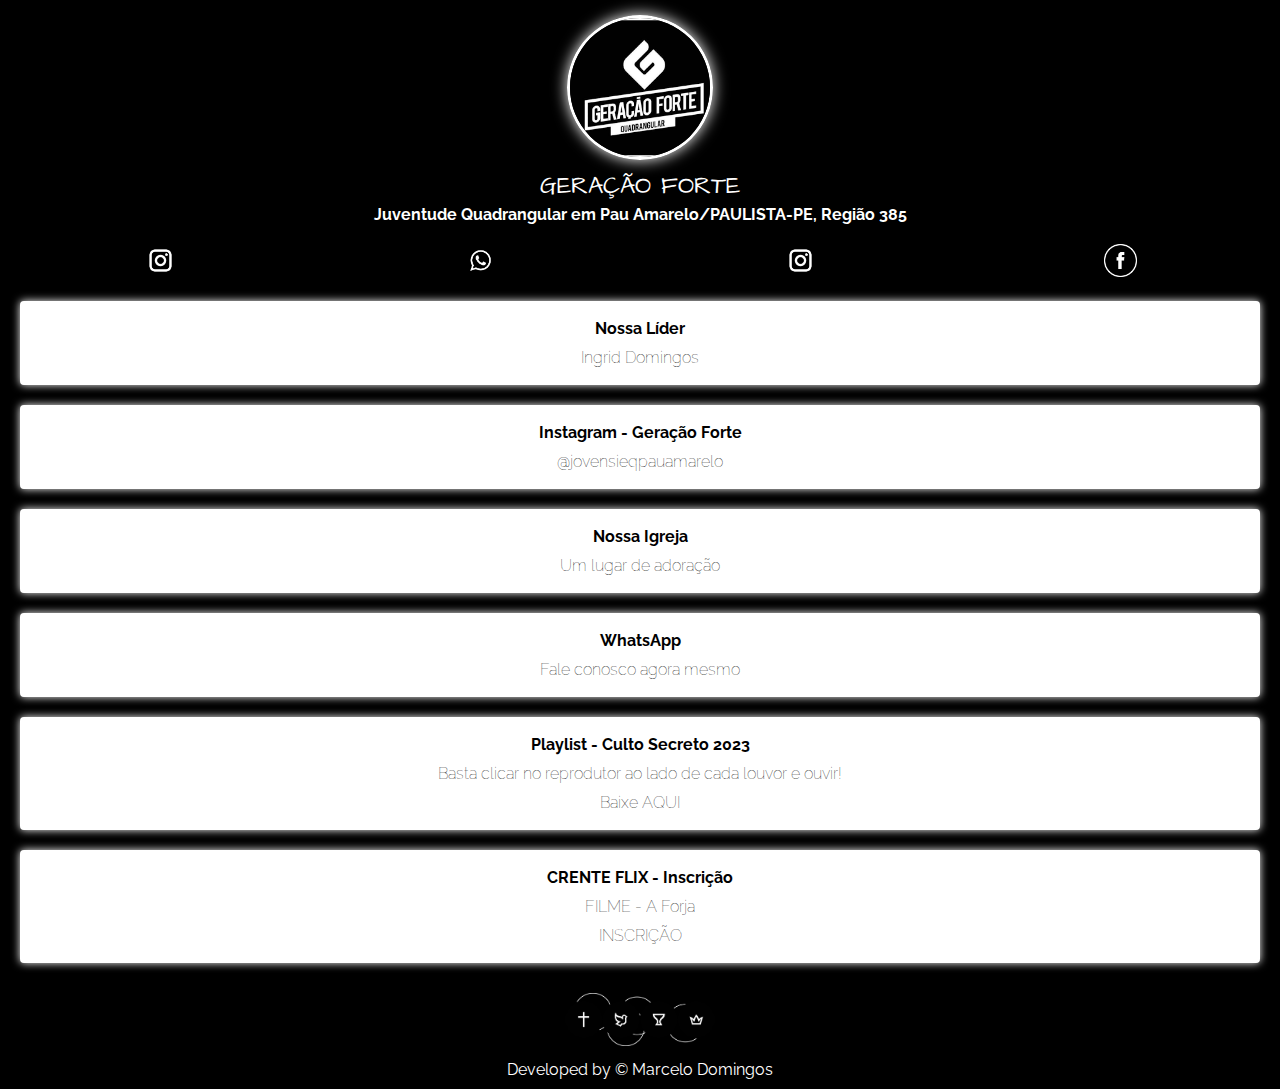
<file: index.html>
<!DOCTYPE html>
<html lang="pt-br">
<head>
    <meta charset="UTF-8">
    <meta http-equiv="X-UA-Compatible" content="IE=edge">
    <meta name="viewport" content="width=device-width, initial-scale=1.0">
    <title>GF-Geracão Forte</title>
    <link href="https://fonts.googleapis.com/css2?family=Architects+Daughter&display=swap" rel="stylesheet">
    <link href="https://fonts.googleapis.com/css2?family=Architects+Daughter&family=Raleway&display=swap" rel="stylesheet">
    <link rel="stylesheet" href="style.css">
</head>
<body>

    <head>
        <div class="profile">
            <img src="img/logo-gf.png" alt="logo-gf"class="avatar">
            <h1>GERAÇÃO FORTE</h1>
            <h2>Juventude Quadrangular em Pau Amarelo/PAULISTA-PE, Região 385</h2>
        </div>
    </head>
        
    <section>    
        <div>
            <nav>
                <ul class="social">
                    <li>
                        <a href="https://www.instagram.com/jovensieqpauamarelo/"target="_blank">
                            <img src="img/logo-insta.png" alt="logo-instagram">
                        </a>
                    </li>
                    <li>
                        <a href="https://wa.me/5581985717694"target="_blank">
                            <img src="img/logo-zap-preto.png" alt="logo-whatsapp">
                        </a>
                    </li>
                    <li>
                        <a href="https://www.instagram.com/ieq_pauamarelo/"target="_blank">
                            <img src="img/logo-insta.png" alt="logo-instagram">
                        </a>
                    </li>
                    <li>
                        <a href="https://www.facebook.com/ieq.pauamarelo"target="_blank">
                            <img src="img/facebook.png" alt="logo-facebook">
                        </a>
                    </li>
                </ul>
            </nav>
       </div>

       <div>
           <nav>
                <ul class="link-list">
                    <li>
                        <a href="https://www.instagram.com/ing.domingos/" target="_blank">
                            Nossa Líder
                            <span>Ingrid Domingos</span>
                        </a>
                    </li>
                    <li>
                        <a href="https://www.instagram.com/jovensieqpauamarelo/"target="_blank">
                            Instagram - Geração Forte
                            <span>@jovensieqpauamarelo</span>
                        </a>
                    </li>
                    <li>
                        <a href="https://www.instagram.com/ieq_pauamarelo/"target="_blank">
                            Nossa Igreja
                            <span>Um lugar de adoração</span>
                        </a>
                    </li>
                    <li>
                        <a href="https://wa.me/5581985717694" target="_blank">
                            WhatsApp
                            <span>Fale conosco agora mesmo</span>
                        </a>
                    </li>
                    <li>
                        <a href="pdf/Playlist - Culto Secreto.pdf" download="Playlist" target="_blank">
                            Playlist - Culto Secreto 2023
                            <span>Basta clicar no reprodutor ao lado de cada louvor e ouvir!</span>
                            <span>Baixe AQUI</span>
                        </a>
                    </li>
                    <li>
                        <a href="https://form.jotform.com/250815971241052" target="_blank">
                           CRENTE FLIX - Inscrição
                            <span>FILME - A Forja</span>
                            <span>INSCRIÇÃO</span>
                        </a>
                    </li>
                </ul>
            </nav>
        </div>
    </section>

    <footer class="footer">
        <img class="logo-ieq" src="img/logo-ieq.png" alt="logo-ieq">
        <p>Developed by &copy; Marcelo Domingos</p>
    </footer>
    
</body>
</html>
</file>
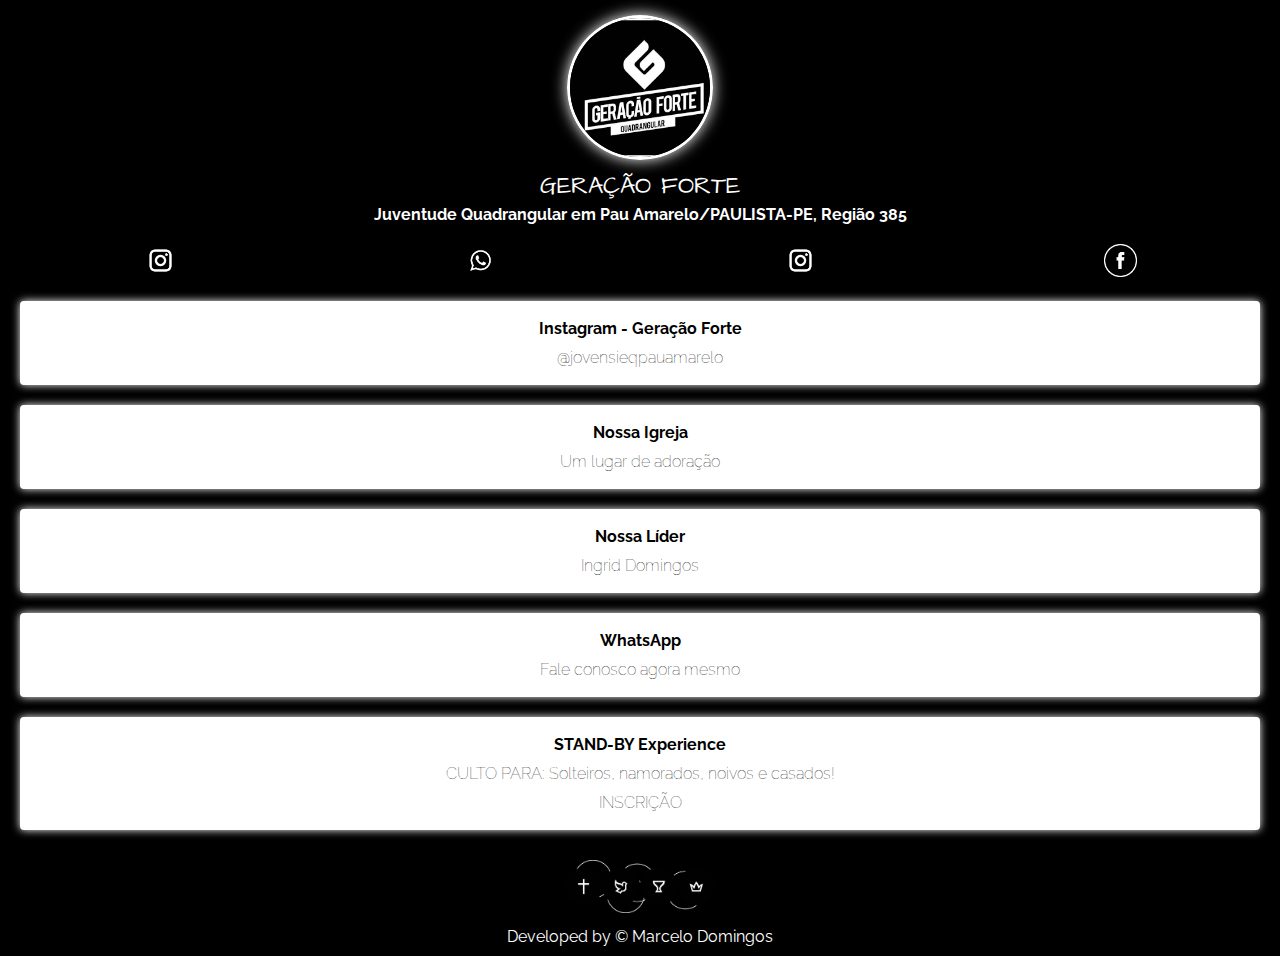
<file: linktree-jovens/index.html>
<!DOCTYPE html>
<html lang="pt-br">
<head>
    <meta charset="UTF-8">
    <meta http-equiv="X-UA-Compatible" content="IE=edge">
    <meta name="viewport" content="width=device-width, initial-scale=1.0">
    <title>GF-Geracão Forte</title>
    <link href="https://fonts.googleapis.com/css2?family=Architects+Daughter&display=swap" rel="stylesheet">
    <link href="https://fonts.googleapis.com/css2?family=Architects+Daughter&family=Raleway&display=swap" rel="stylesheet">
    <link rel="stylesheet" href="style.css">
</head>
<body>

    <head>
        <div class="profile">
            <img src="img/logo-gf.png" alt="logo-gf"class="avatar">
            <h1>GERAÇÃO FORTE</h1>
            <h2>Juventude Quadrangular em Pau Amarelo/PAULISTA-PE, Região 385</h2>
        </div>
    </head>
        
    <section>    
        <div>
            <nav>
                <ul class="social">
                    <li>
                        <a href="https://www.instagram.com/jovensieqpauamarelo/"target="_blank">
                            <img src="img/logo-insta.png" alt="logo-instagram">
                        </a>
                    </li>
                    <li>
                        <a href="https://wa.me/5581985717694"target="_blank">
                            <img src="img/logo-zap-preto.png" alt="logo-whatsapp">
                        </a>
                    </li>
                    <li>
                        <a href="https://www.instagram.com/ieq_pauamarelo/"target="_blank">
                            <img src="img/logo-insta.png" alt="logo-instagram">
                        </a>
                    </li>
                    <li>
                        <a href="https://www.facebook.com/ieq.pauamarelo"target="_blank">
                            <img src="img/facebook.png" alt="logo-facebook">
                        </a>
                    </li>
                </ul>
            </nav>
       </div>

       <div>
           <nav>
                <ul class="link-list">
                    <li>
                        <a href="https://www.instagram.com/jovensieqpauamarelo/"target="_blank">
                            Instagram - Geração Forte
                            <span>@jovensieqpauamarelo</span>
                        </a>
                    </li>
                    <li>
                        <a href="https://www.instagram.com/ieq_pauamarelo/"target="_blank">
                            Nossa Igreja
                            <span>Um lugar de adoração</span>
                        </a>
                    </li>
                    <li>
                        <a href="https://www.instagram.com/ing.domingos/" target="_blank">
                            Nossa Líder
                            <span>Ingrid Domingos</span>
                        </a>
                    </li>
                    <li>
                        <a href="https://wa.me/5581985717694" target="_blank">
                            WhatsApp
                            <span>Fale conosco agora mesmo</span>
                        </a>
                    </li>
                    <li>
                        <a href="https://form.jotform.com/241548331383658" target="_blank">
                           STAND-BY Experience
                            <span>CULTO PARA: Solteiros, namorados, noivos e casados!</span>
                            <span>INSCRIÇÃO</span>
                        </a>
                    </li>
                </ul>
            </nav>
        </div>
    </section>

    <footer class="footer">
        <img class="logo-ieq" src="img/logo-ieq.png" alt="logo-ieq">
        <p>Developed by &copy; Marcelo Domingos</p>
    </footer>
    
</body>
</html>
</file>
<file: style.css>
* {
    margin: 0;
    padding: 0;
 }
 
 html, body {
     height: 100%;
 }
 
 body {
     font-family: 'Raleway', sans-serif;
     color: white;
     background: black;
 }
 
 .avatar {
     width: 140px;
     border-radius: 70%;
     border: 3px solid white;
     box-shadow: 0 0 15px white;
 }
 
 h1 {
   font-family: 'Architects Daughter', cursive;
   font-weight: 100;
   font-size: 24px;
   margin-bottom: 2px;
   margin-top: 5px;
 }
 
 h2 {
     font-size: 16px;
 }
 
 .profile {
     text-align: center;
     margin-top: 15px;
 }
 
 .social {
     display: flex;
     justify-content: space-around;
     list-style: none;
     margin: 20px 0;
 }
 
 .social img {
     width: 33px;
 }
 
 .link-list {
     list-style: none;
 }
 
 .link-list li {
     margin: 10px 20px;
     padding-bottom:10px;
 }
 
 .link-list li a {
     display: block;
     background: white;
     padding: 15px 20px;
     border-radius: 4px;
     text-decoration: none;
     color: black;
     text-align: center;
     font-weight: bolder;
     border: 3px solid white;
     box-shadow: 0 0 8px white;
 }
 
 .link-list li a span{
     color:black;
     display: block;
     margin-top: 10px;
     font-weight: 100;
 }
 
 .footer{
     margin-top: 10px;
     background-color: black;
     color: white;
     text-align: center;
     padding: 10px 0;
 }

 .logo-ieq{
     margin-bottom: 10px;
     width: 150px;
 }
</file>
<file: linktree-jovens/style.css>
* {
    margin: 0;
    padding: 0;
 }
 
 html, body {
     height: 100%;
 }
 
 body {
     font-family: 'Raleway', sans-serif;
     color: white;
     background: black;
 }
 
 .avatar {
     width: 140px;
     border-radius: 70%;
     border: 3px solid white;
     box-shadow: 0 0 15px white;
 }
 
 h1 {
   font-family: 'Architects Daughter', cursive;
   font-weight: 100;
   font-size: 24px;
   margin-bottom: 2px;
   margin-top: 5px;
 }
 
 h2 {
     font-size: 16px;
 }
 
 .profile {
     text-align: center;
     margin-top: 15px;
 }
 
 .social {
     display: flex;
     justify-content: space-around;
     list-style: none;
     margin: 20px 0;
 }
 
 .social img {
     width: 33px;
 }
 
 .link-list {
     list-style: none;
 }
 
 .link-list li {
     margin: 10px 20px;
     padding-bottom:10px;
 }
 
 .link-list li a {
     display: block;
     background: white;
     padding: 15px 20px;
     border-radius: 4px;
     text-decoration: none;
     color: black;
     text-align: center;
     font-weight: bolder;
     border: 3px solid white;
     box-shadow: 0 0 8px white;
 }
 
 .link-list li a span{
     color:black;
     display: block;
     margin-top: 10px;
     font-weight: 100;
 }
 
 .footer{
     margin-top: 10px;
     background-color: black;
     color: white;
     text-align: center;
     padding: 10px 0;
 }

 .logo-ieq{
     margin-bottom: 10px;
     width: 150px;
 }
</file>
